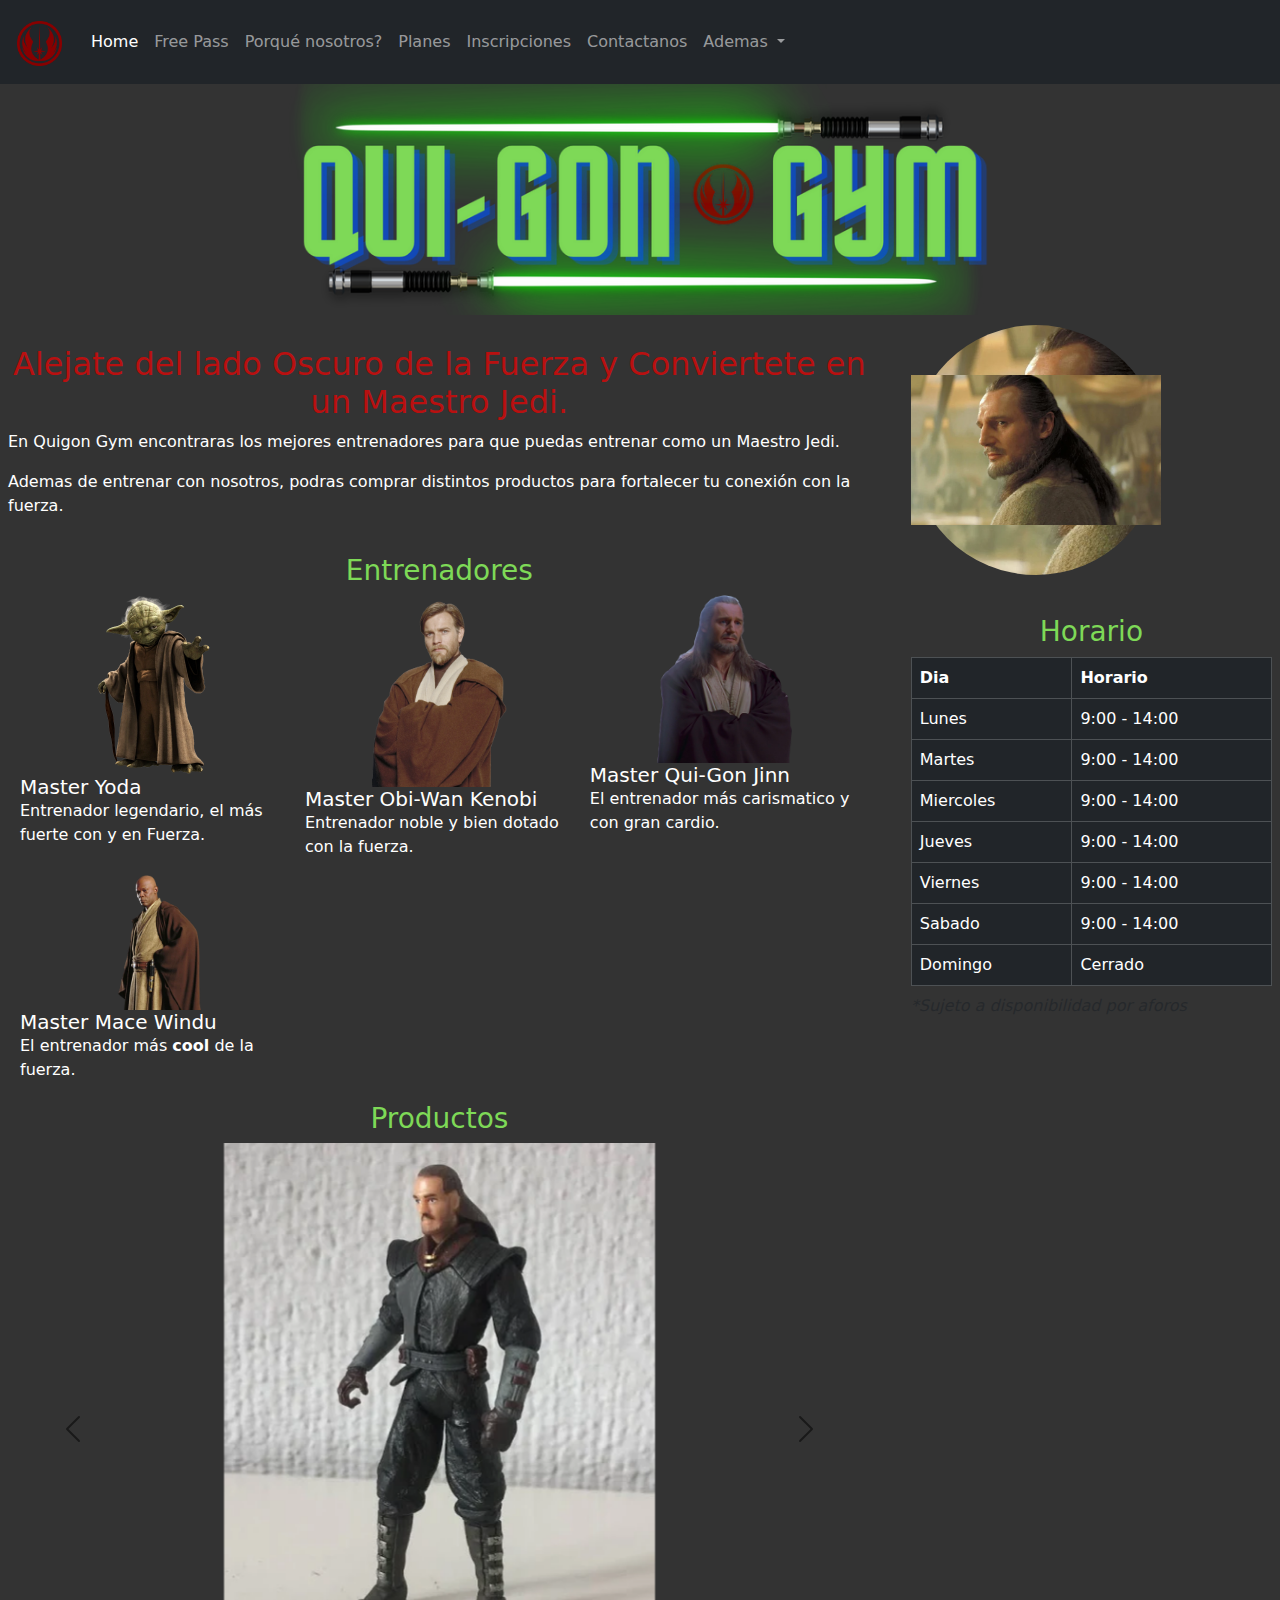
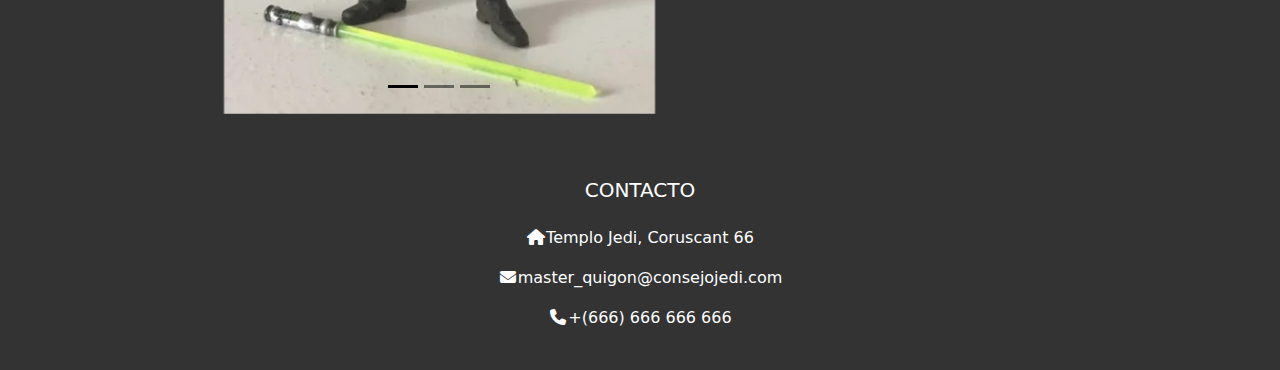
<file: index.html>
<!DOCTYPE html>
<html lang="en">
  <head>
    <!-- Required meta tags -->
    <meta charset="UTF-8" />
    <meta http-equiv="X-UA-Compatible" content="IE=edge" />
    <meta name="viewport" content="width=device-width, initial-scale=1.0" />

    <title>Quigon Gym</title>

    <!-- Favicon -->
    <link href="./assets/img/favicon.ico" rel="icon" type="image/x-icon" />

    <!-- CSS Styles -->
    <link rel="stylesheet" href="./assets/css/styles.css" />

    <!-- Bootstrap CSS -->
    <link
      rel="stylesheet"
      href="https://cdnjs.cloudflare.com/ajax/libs/bootstrap/5.2.1/css/bootstrap.min.css"
    />
    <!-- Font-Awesome -->
    <link
      rel="stylesheet"
      type="text/css"
      href="https://cdnjs.cloudflare.com/ajax/libs/font-awesome/6.2.0/css/all.min.css"
    />
    <!-- Scripts -->
    <script src="https://cdnjs.cloudflare.com/ajax/libs/bootstrap/5.2.1/js/bootstrap.min.js"></script>
    <script src="https://cdn.jsdelivr.net/npm/@popperjs/core@2.11.6/dist/umd/popper.min.js"></script>
    <script src="https://cdn.jsdelivr.net/npm/bootstrap@5.2.1/dist/js/bootstrap.min.js"></script>
  </head>

  <body>
    <header>
      <!--NAVBAR-->
      <nav class="navbar navbar-expand-lg navbar-dark bg-dark">
        <div class="container-fluid">
          <a class="navbar-brand" href="#">
            <img
              src="./assets/img/logo.png"
              alt="Logo"
              width="30"
              height="24"
              class="d-inline-block align-text-top"
            />
          </a>
          <button
            class="navbar-toggler"
            type="button"
            data-bs-toggle="collapse"
            data-bs-target="#navbarNavDropdown"
            aria-controls="navbarNavDropdown"
            aria-expanded="false"
            aria-label="Toggle navigation"
          >
            <span class="navbar-toggler-icon"></span>
          </button>
          <div class="collapse navbar-collapse" id="navbarNavDropdown">
            <ul class="navbar-nav">
              <li class="nav-item">
                <a class="nav-link active" aria-current="page" href="#">Home</a>
              </li>
              <li class="nav-item">
                <a class="nav-link" href="./pages/genera_ticket.html"
                  >Free Pass</a
                >
              </li>
              <li class="nav-item">
                <a class="nav-link" href="#">Porqué nosotros?</a>
              </li>
              <li class="nav-item">
                <a class="nav-link" href="#">Planes</a>
              </li>
              <li class="nav-item">
                <a class="nav-link" href="#">Inscripciones</a>
              </li>
              <li class="nav-item">
                <a class="nav-link" href="#">Contactanos</a>
              </li>
              <li class="nav-item dropdown">
                <a
                  class="nav-link dropdown-toggle"
                  href="#"
                  role="button"
                  data-bs-toggle="dropdown"
                  aria-expanded="false"
                >
                  Ademas
                </a>
                <ul class="dropdown-menu">
                  <a class="dropdown-item" href="#">Soporte Fitness</a>
                  <a class="dropdown-item" href="#">Clases</a>
                  <a class="dropdown-item" href="#">Entrenamientos</a>
                  <a class="dropdown-item" href="#">Servicios</a>
                </ul>
              </li>
            </ul>
          </div>
        </div>
      </nav>

      <!--HEAD-->
      <div class="head_container">
        <img src="./assets/img/header.png" alt="gym_logo" />
      </div>
    </header>

    <div class="row">
      <!--LEFT COLUMN-->
      <div class="column_left">
        <h2>
          Alejate del lado Oscuro de la Fuerza y Conviertete en un Maestro Jedi.
        </h2>
        <p>
          En Quigon Gym encontraras los mejores entrenadores para que puedas
          entrenar como un Maestro Jedi.
        </p>
        <p>
          Ademas de entrenar con nosotros, podras comprar distintos productos
          para fortalecer tu conexión con la fuerza.
        </p>

        <h3>Entrenadores</h3>
        <div class="container">
          <div class="row g-3">
            <div class="col-12 col-md-6 col-lg-4">
              <div class="class">
                <img
                  src="./assets/img/MP-YodaSpecies.webp"
                  alt="Master Yoda"
                  class="card-img-top"
                />
                <div class="card-body">
                  <h5 class="card-title">Master Yoda</h5>
                  <p class="card-text">
                    Entrenador legendario, el más fuerte con y en Fuerza.
                  </p>
                </div>
              </div>
            </div>
            <div class="col-12 col-md-6 col-lg-4">
              <div class="class">
                <img
                  src="./assets/img/Obi_Wan_8.webp"
                  alt="Master Obi-Wan"
                  class="card-img-top"
                />
                <div class="card-body">
                  <h5 class="card-title">Master Obi-Wan Kenobi</h5>
                  <p class="card-text">
                    Entrenador noble y bien dotado con la fuerza.
                  </p>
                </div>
              </div>
            </div>
            <div class="col-12 col-md-6 col-lg-4">
              <div class="class">
                <img
                  src="./assets/img/Qui-_Gon_Jinn.png"
                  alt="Master Qui-Gon Jinn"
                  class="card-img-top"
                />
                <div class="card-body">
                  <h5 class="card-title">Master Qui-Gon Jinn</h5>
                  <p class="card-text">
                    El entrenador más carismatico y con gran cardio.
                  </p>
                </div>
              </div>
            </div>
            <div class="col-12 col-md-6 col-lg-4">
              <div class="class">
                <img
                  src="./assets/img/Mace_Windu_render.webp"
                  alt="Master Mace Windu"
                  class="card-img-top"
                />
                <div class="card-body">
                  <h5 class="card-title">Master Mace Windu</h5>
                  <p class="card-text">
                    El entrenador más <strong>cool</strong> de la fuerza.
                  </p>
                </div>
              </div>
            </div>
          </div>
        </div>
        <h3>Productos</h3>
        <div
          id="carouselExampleDark"
          class="carousel carousel-dark slide"
          data-bs-ride="carousel"
        >
          <div class="carousel-indicators">
            <button
              type="button"
              data-bs-target="#carouselExampleDark"
              data-bs-slide-to="0"
              class="active"
              aria-current="true"
              aria-label="Slide 1"
            ></button>
            <button
              type="button"
              data-bs-target="#carouselExampleDark"
              data-bs-slide-to="1"
              aria-label="Slide 2"
            ></button>
            <button
              type="button"
              data-bs-target="#carouselExampleDark"
              data-bs-slide-to="2"
              aria-label="Slide 3"
            ></button>
          </div>
          <div class="carousel-inner">
            <div class="carousel-item active" data-bs-interval="10000">
              <img
                src="./assets/img/prod_1.webp"
                alt="class"
                ="d-block w-100"
                alt="producto_1"
              />
            </div>
            <div class="carousel-item" data-bs-interval="2000">
              <img
                src="./assets/img/prod_2.jpg"
                class="d-block"
                alt="producto_2"
              />
            </div>
            <div class="carousel-item" data-bs-interval="2000">
              <img
                src="./assets/img/prod_3.webp"
                class="d-block"
                alt="producto_3"
              />
            </div>
            <div class="carousel-item" data-bs-interval="2000">
              <img
                src="./assets/img/prod_4.webp"
                class="d-block"
                alt="producto_4"
              />
            </div>
          </div>
          <button
            class="carousel-control-prev"
            type="button"
            data-bs-target="#carouselExampleDark"
            data-bs-slide="prev"
          >
            <span class="carousel-control-prev-icon" aria-hidden="true"></span>
            <span class="visually-hidden">Previous</span>
          </button>
          <button
            class="carousel-control-next"
            type="button"
            data-bs-target="#carouselExampleDark"
            data-bs-slide="next"
          >
            <span class="carousel-control-next-icon" aria-hidden="true"></span>
            <span class="visually-hidden">Next</span>
          </button>
        </div>
      </div>

      <!--RIGHT COLUMN-->
      <div class="column_right">
        <div class="container__image">
          <img src="./assets/img/quigon_face.PNG" alt="quigon_face" />
        </div>

        <div class="table-responsive">
          <h3>Horario</h3>
          <table
            class="table table-hover table-dark table-bordered align-middle"
          >
            <caption>
              <em>*Sujeto a disponibilidad por aforos</em>
            </caption>
            <thread>
              <tr>
                <th>Dia</th>
                <th>Horario</th>
              </tr>
            </thread>
            <tbody>
              <tr>
                <td>Lunes</td>
                <td>9:00 - 14:00</td>
              </tr>
              <tr>
                <td>Martes</td>
                <td>9:00 - 14:00</td>
              </tr>
              <tr>
                <td>Miercoles</td>
                <td>9:00 - 14:00</td>
              </tr>
              <tr>
                <td>Jueves</td>
                <td>9:00 - 14:00</td>
              </tr>
              <tr>
                <td>Viernes</td>
                <td>9:00 - 14:00</td>
              </tr>
              <tr>
                <td>Sabado</td>
                <td>9:00 - 14:00</td>
              </tr>
              <tr>
                <td>Domingo</td>
                <td>Cerrado</td>
              </tr>
            </tbody>
          </table>
        </div>
      </div>
    </div>
  </body>
  <!-- Footer -->
  <footer class="text-white pt-5 pb-4">
    <div class="row text-center text-md-left">
      <div class="col-md-3 col-lg-3 col-xl- mx-auto mt-3">
        <h5 class="text-uppercase mb-4 font-weight-bold">Contacto</h5>
        <p><i class="fa fa-home fa-fw"></i>Templo Jedi, Coruscant 66</p>
        <p><i class="fa fa-envelope fa-fw"></i>master_quigon@consejojedi.com</p>
        <p><i class="fa fa-phone fa-fw"></i>+(666) 666 666 666</p>
      </div>
    </div>
  </footer>
</html>
</file>
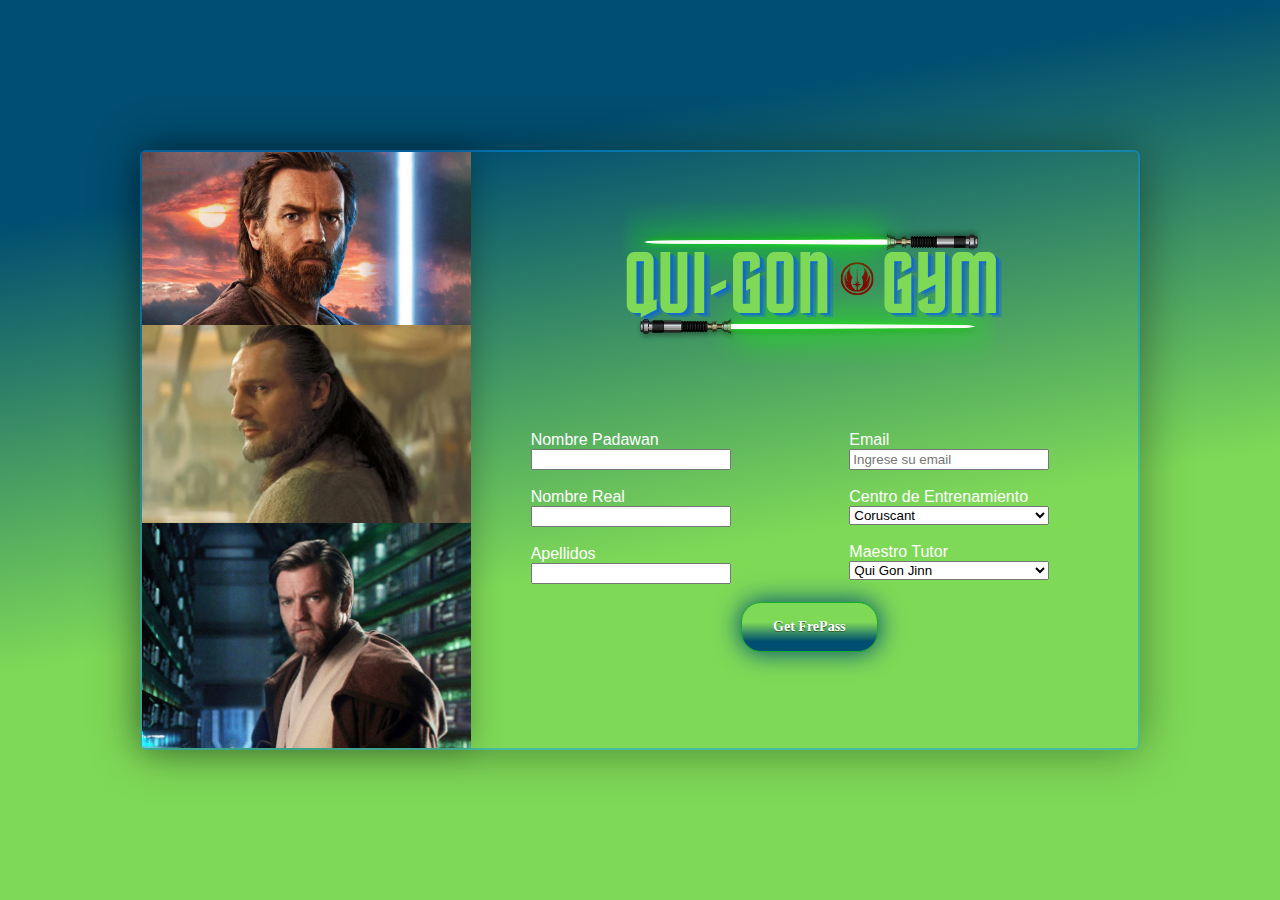
<file: pages/genera_ticket.html>
<!DOCTYPE html>
<html lang="en">
<head>
    <meta charset="UTF-8">
    <meta http-equiv="X-UA-Compatible" content="IE=edge">
    <meta name="viewport" content="width=device-width, initial-scale=1.0">
    <title>Get-FreePass</title>
    <link rel="stylesheet" href="/assets/css/form.css">
</head>
<body>
    <div class="box">

        <div class="box-header">
            <img src="/assets/img/logo_gym_readme.png" alt="logo_gym">
        </div>

        <div id="slider" class="slider">
            <ul id="slideWrap"> 
                <li><img src="/assets/img/maestro_obi.jpg" alt=""></li>
                <li><img src="/assets/img/quigon_face.PNG" alt=""></li>
                <li><img src="/assets/img/obi_face.jpg" alt=""></li>
            </ul>
        </div>

        <div class="container-form">
            <form name="freepass-form" id="fp-form" action="/pages/ticket.html" method="post">
                <div class="row">
                    <div class="form-column">
                        <label for="PadawanName">Nombre Padawan </label>
                        <input type="text" id="PadawanName" required/>
                        <br>

                        <label for="RealName">Nombre Real </label>
                        <input type="text" id="RealName" required/>
                        <br>

                        <label for="LastName">Apellidos </label>
                        <input type="text" id="LastName" required/>
                        <br>
                    </div>

                    <div class="form-column">
                        <label for="Email">Email</label>
                        <input type="email" placeholder="Ingrese su email" id="Email" required/>
                        <br>

                        <label for="TrainCenter">Centro de Entrenamiento</label>
                        <select name="trainCenter" id="TrainCenter">
                            <option value="1">Coruscant</option>
                            <option value="2">Alderan</option>
                            <option value="3">Templo Jedi</option>
                            <option value="4">Naboo</option>
                        </select>
                        <br>

                        <label for="Master">Maestro Tutor</label>
                        <select name="Master" id="Master">
                            <option value="">Qui Gon Jinn</option>
                            <option value="">Obi Wan Kenobi</option>
                            <option value="">Mace Windu</option>
                            <option value="">Yoda</option>
                        </select>
                        <br>
                    </div>
                </div>

                <br>
            </form>
        </div>

        <br>
        <div class="form-button">
            <button type="submit" form="fp-form" value="Submit">Get FrePass</button>
        </div>
    </div>
</body>
</html>
</file>
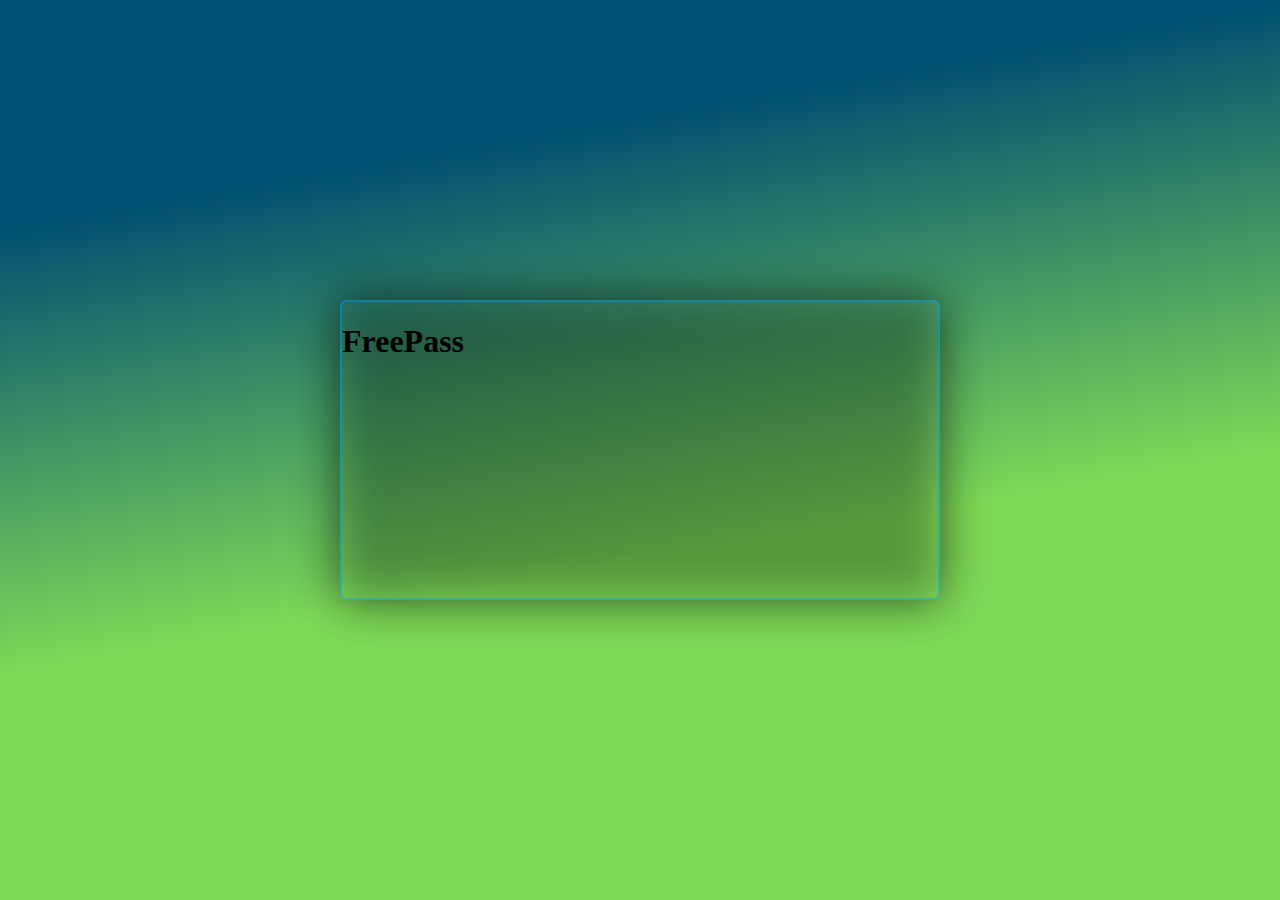
<file: pages/ticket.html>
<!DOCTYPE html>
<html lang="en">
<head>
    <meta charset="UTF-8">
    <meta http-equiv="X-UA-Compatible" content="IE=edge">
    <meta name="viewport" content="width=device-width, initial-scale=1.0">
    <title>FreePass</title>
    <link rel="stylesheet" href="/assets/css/ticket.css">
</head>
<body>
    <div class="container">
        <div class="wrapper">
            <div class="ticket">
                <h1>FreePass</h1>
                <div class="bg"></div>
            </div>
        </div>
    </div>

    <script type="module" src="/assets/js/index.js"></script>
</body>
</html>
</file>
<file: assets/css/styles.css>
body{
    background-color: #333 !important;
    font-family: 'Open Sans', sans-serif;
    font-size: 16px;
    line-height: 1.5;
    margin: 0;
    padding: 0;
}

.navbar img {
    width: 45px;
    height: 45px;
    margin: 5px;
    padding: 0;
}

.head_container{
    align-items: center;
    background-color: #333;
    color: #fff;
    text-align: center;
    width: 100%;
}

.head_container img{
    position: relative;
    width: 70%;
    height: 50%;
    align-items: center;
    background-color: #333;
}

.row {
    height: 100%;
}

body > .row >.column_left {
    background-color: #333;
    color: #fff;
    opacity: 1;
    height: 100%;
    width: 70%;
    float: left;
    padding: 10px 30px 0 20px;
}

.column_left h2{
    position: relative;
    padding-top: 20px;
    text-align: center;
    color: #b91010;
}

.column_left h3{
    position: relative;
    padding-top: 20px;
    text-align: center;
    color: #7ed957;
}

.column_left img{
    width: 50%;
    height: 50%;
    display: block;
    margin-left: auto;
    margin-right: auto;
}

body > .row > .column_right {
    background-color: #333;
    color: #fff;
    opacity: 1;
    width: 30%;
    float: right;
    padding: 10px 20px 0 10px;
}

.column_right h3{
    position: relative;
    padding-top: 40px;
    text-align: center;
    color: #7ed957;
}

.column_right th, td {
    padding: 0 20px;
}

.container__image{
    position:relative;
    display:flex;
    flex-direction:column;
    justify-content:center;
    width:250px;
    height:250px;
    border-radius:50%;
    background-image:url('/assets/img/quigon_face.PNG');
    background-size:cover;
    transition: ease-in-out .3s;
    z-index:2;
}

.container__image:before{
    content: ' ';
    position:absolute;
    width:100%;
    height:100%;
    top:0;
    bottom:0;
    left:0;
    margin:auto;
    background: inherit;
    background-position:bottom;
    filter:blur(40px) saturate(0%);
    transform:scaleX(0.4);
    transition:ease-in-out .4s;
    border-radius:120px;
    transform-origin:right;
    opacity:0;
    z-index:-1;
}

.container__info{
    position:relative;
    line-height:1.8;
    transition:ease-in-out .3s;
    opacity:0;
}

.container__info:before{
    transform:translate3d(-60%,0px,0px);
    opacity:1;
}
</file>
<file: assets/css/form.css>
* {
    box-sizing: border-box;
}

body {
    margin: 0;
    background: #013A6B;
    background-image: -webkit-linear-gradient(100deg, #7ED957 40%, #004E71 80%);
    display: grid;
    place-content: center;
    height: 100vh;
}

.box {
    box-shadow: 0 0 50px rgba(0, 0, 0, .4);
    border: 2px solid rgba(0, 153, 255, .435);
    width: 1000px;
    height: 600px;
    aspect-ratio: 21/9;
    border-radius: 6px;
    position: relative;
    transition: transform .5s ease-in-out;
}

.box-header {
    display: grid;
    place-content: center;
    position: relative;
    float: right;
    width: 66%;
    padding-bottom: 0;
}

.container-form {
    display: grid;
    float: right;
    width: 66%;
    padding-left: 20px;
    padding-top: 0px;
}

.form-column {
    display: grid;
    float: left;
    width: 50%;
    padding-left: 30px;
}

label {
    font-family: -apple-system, BlinkMacSystemFont, 'Segoe UI', Roboto, Oxygen, Ubuntu, Cantarell, 'Open Sans', 'Helvetica Neue', sans-serif;
    color: #fff;
    z-index: 1;
}

input, select {
    font-family: -apple-system, BlinkMacSystemFont, 'Segoe UI', Roboto, Oxygen, Ubuntu, Cantarell, 'Open Sans', 'Helvetica Neue', sans-serif;
    width: 200px;
    z-index: 1;
}

.form-button {
    display: grid;
    place-content: center;
    position: relative;
    float: right;
    width: 66%;
    padding-bottom: 0;
}

button {
	box-shadow: 0px 0px 25px 1px #004E71;
	background:linear-gradient(to bottom, #7ED957 40%, #004E71 80%);
	background-color:#44c767;
	border-radius:20px;
	border:1px solid #18ab29;
	display:inline-block;
	cursor:pointer;
	color:#ffffff;
	font-family:Verdana;
	font-size:14px;
	font-weight:bold;
	padding:16px 31px;
	text-decoration:none;
	text-shadow:0px 1px 0px #2f6627;
}

button:hover {
	background:linear-gradient(to bottom, #5cbf2a 5%, #44c767 100%);
	background-color:#5cbf2a;
}

button:active {
	position:relative;
	top:1px;
}

.slider {
    position: relative;
    float: left;
    width: 33%;
    height: 100%;
    overflow: hidden;
    box-shadow: 0 0 30px rgba(0, 0, 0, 0.3);
    filter: opacity(100);
}

#slider ul {
    position: relative;
    list-style: none;
    height: 100%;
    padding: 0;
    margin: 0;
    transition: all 750ms ease;
}

#slider li img{
    position: relative;
    align-items: center;
    width: 100%;
    height: 100%;
    float: left;
}
</file>
<file: assets/css/ticket.css>
* {
  box-sizing: border-box;
}

body {
  margin: 0;
  background: #013A6B;
  background-image: -webkit-linear-gradient(100deg, #7ED957 40%, #004E71 80%);
  display: grid;
  place-content: center;
  height: 100vh;
}

.container {
  display: grid;
}


.ticket {
  box-shadow: 0 0 50px rgba(0, 0, 0, .4);
  border: 2px solid rgba(0, 153, 255, .435);
  width: 600px;
  aspect-ratio: 18/9;
  border-radius: 6px;
  position: relative;
  transition: transform .5s ease-in-out;
}

.ticket:hover {
  transition: none;
}

.wrapper {
  perspective: 1000px;
}

.bg {
  top: 0px;
  background: rgba(0, 0, 0, .3);
  position: absolute;
  filter: blur(20px);
  width: 100%;
  height: 100%;
  z-index: -1;
}

.head_content {
  display: grid;
}

#head_content img {
  display: block;
  width: 100px;
  height: 70px;
  z-index: -1;
}

#head_content h1 {
  font-family: -apple-system, BlinkMacSystemFont, 'Segoe UI', Roboto, Oxygen, Ubuntu, Cantarell, 'Open Sans', 'Helvetica Neue', sans-serif;
  color: #fff;
  text-align: center;
  z-index: -1;
  padding-top: 0px;
}

.body_content {
  display: grid;
  color: #fff;
  z-index: -1;
}

#body_content .dataForm {
  display: grid;;
  padding: 10px;
  z-index: -1;
}

#body_content h1 {
  font-family: -apple-system, BlinkMacSystemFont, 'Segoe UI', Roboto, Oxygen, Ubuntu, Cantarell, 'Open Sans', 'Helvetica Neue', sans-serif;
  color: #fff;
  text-align: center;
  inset: 0;
  z-index: -1;
}

#body_content span {
  font-family: -apple-system, BlinkMacSystemFont, 'Segoe UI', Roboto, Oxygen, Ubuntu, Cantarell, 'Open Sans', 'Helvetica Neue', sans-serif;
  color: #fff;
  padding-left: 30px;
  z-index: -1;
}
</file>
